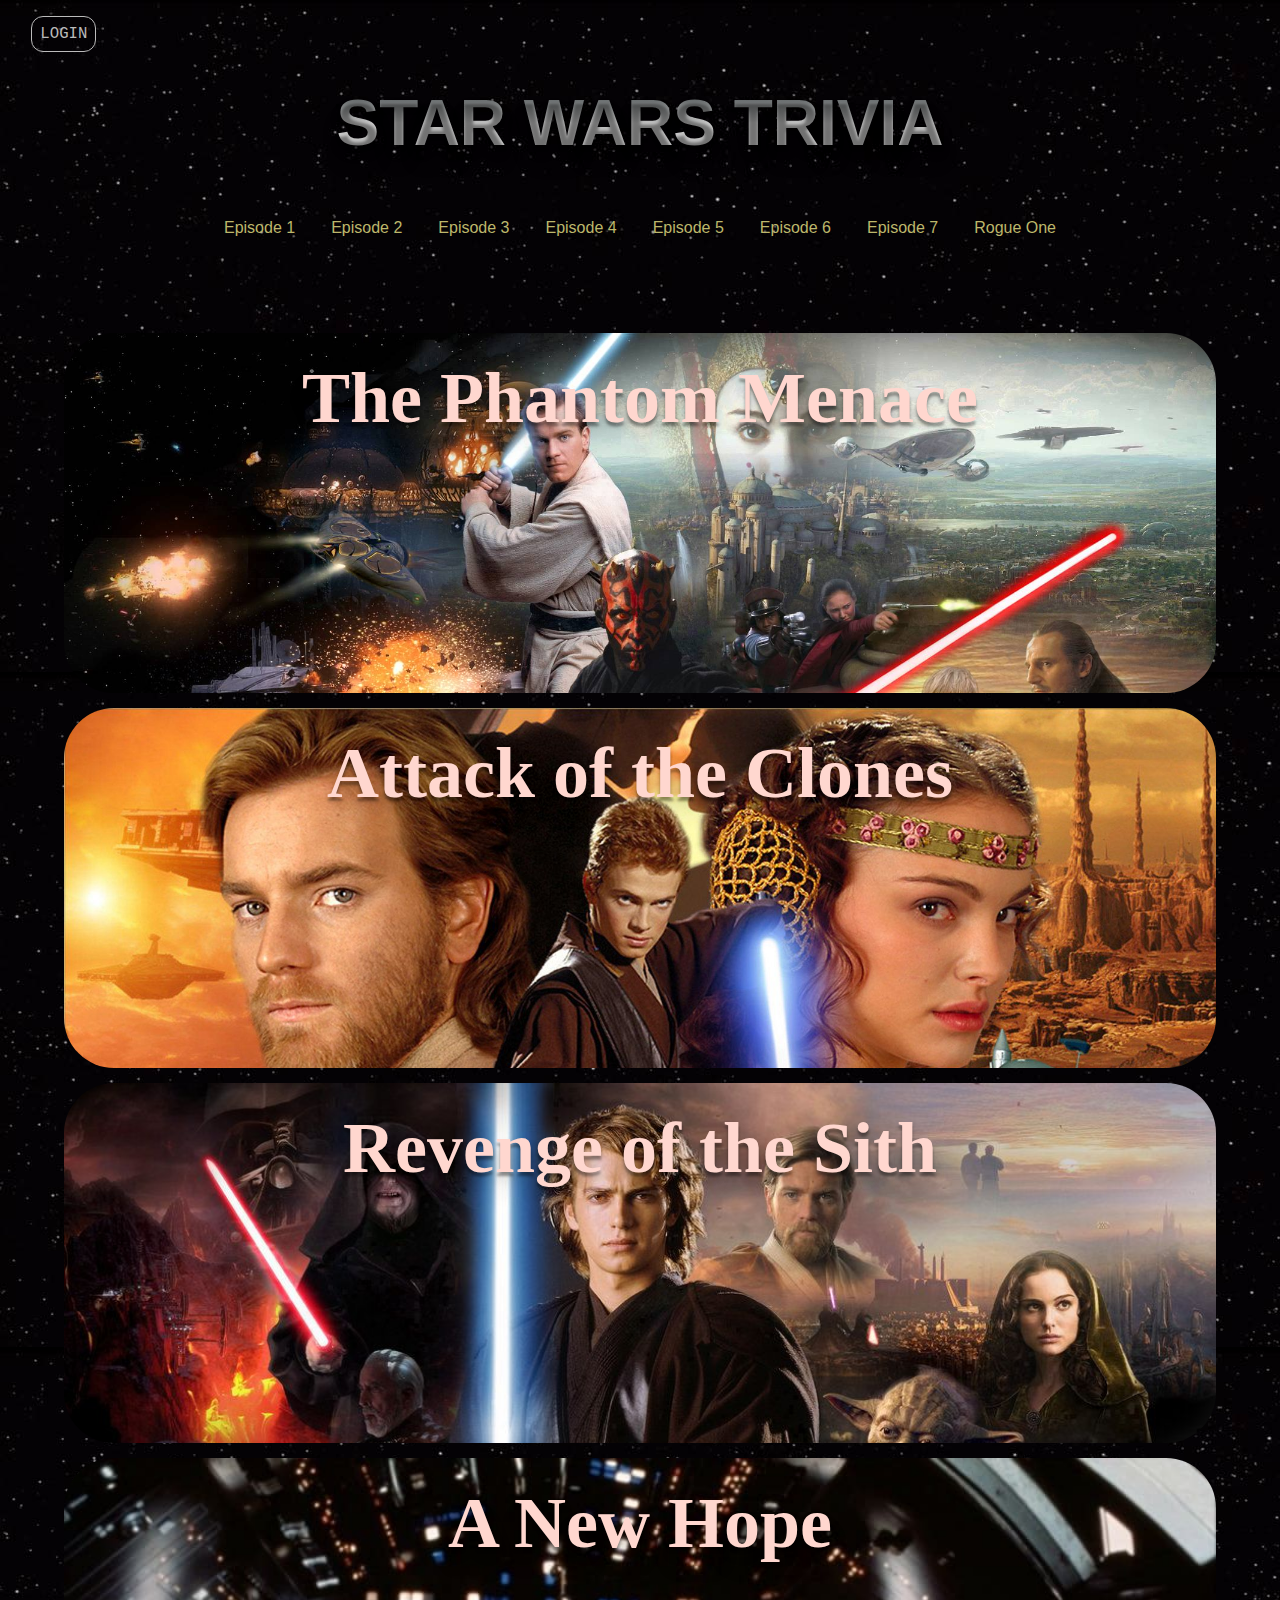
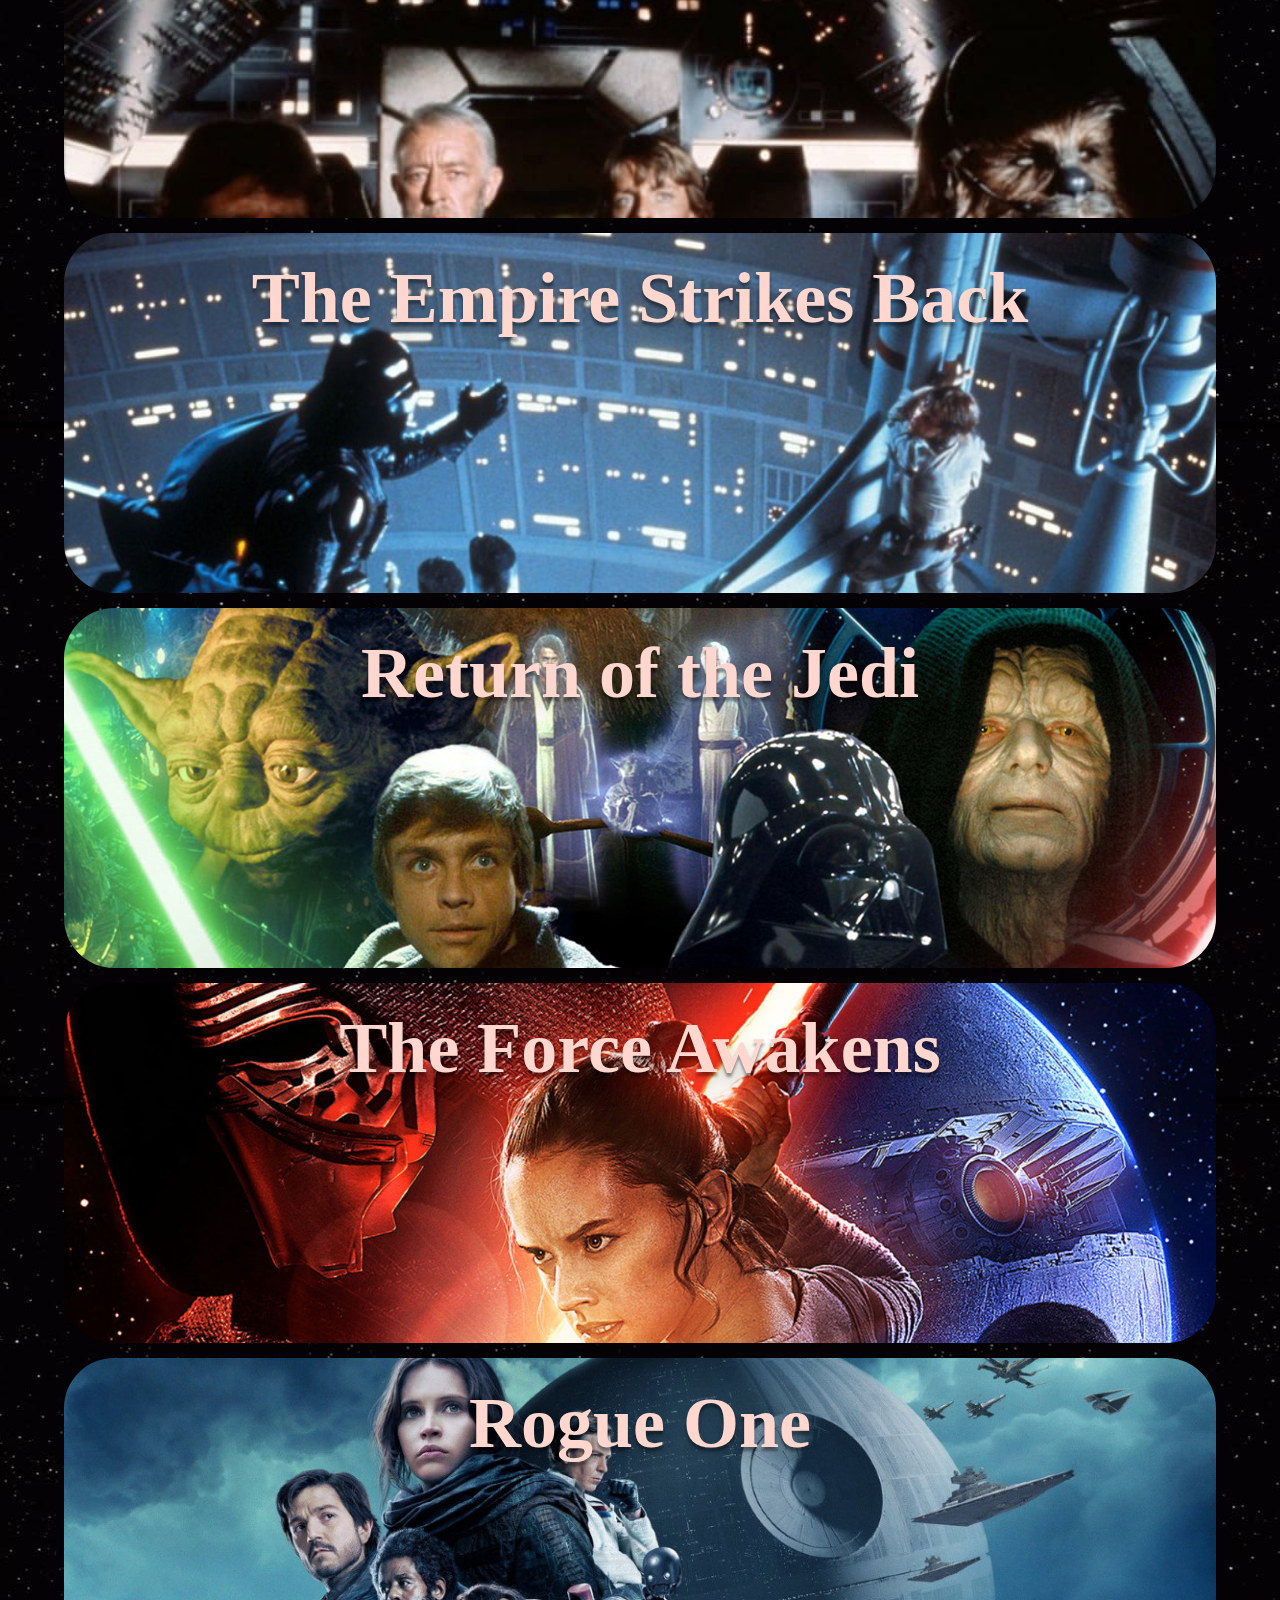
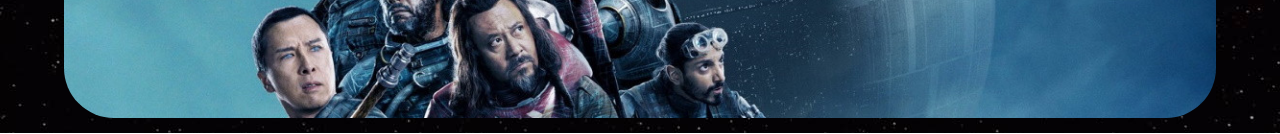
<file: index.html>
<!DOCTYPE html>

<html>
  <head>
    <meta charset="utf-8" />
    <meta name="viewport" content="width=device-width, initial-scale=1.0" />
    <meta http-equiv="X-UA-Compatible" content="ie=edge" />
    <title>Star Wars trivia and spoilers | Home</title>
    <link rel="stylesheet" href="main.css" type="text/css">
    <link rel="stylesheet" href="responsive.css" type="text/css">
  </head>
  <body>
    <header>
      <h6><a href="logIn.html">LOGIN</a></h6>
      <h1>STAR WARS TRIVIA</h1>
      <nav>
        <ul>
          <li>Episode 1</li>
          <li>Episode 2</li>
          <li>Episode 3</li>
          <li>Episode 4</li>
          <li>Episode 5</li>
          <li>Episode 6</li>
          <li>Episode 7</li>
          <li>Rogue One</li>
        <ul>
      </nav>
    </header>
    <section id="main">
        <div class="episodes one"><h2><a href="episode1/one.html">The Phantom Menace</a></h2></div>
        <div class="episodes two"><h2><a href="episode2/two.html">Attack of the Clones</a></h2></div>
        <div class="episodes three"><h2><a href="episode3/three.html">Revenge of the Sith</a></h2></div>
        <div class="episodes four"><h2><a href="episode4/four.html">A New Hope</a></h2></div>
        <div class="episodes five"><h2><a href="episode5/five.html">The Empire Strikes Back</a></h2></div>
        <div class="episodes six"><h2><a href="episode6/six.html">Return of the Jedi</a></h2></div>
        <div class="episodes seven"><h2><a href="episode7/seven.html">The Force Awakens</a></h2></div>
        <div class="episodes rogueOne"><h2><a href="rogueOne/rogueOne.html">Rogue One</a></h2></div>
    </section>
    <script
  src="https://code.jquery.com/jquery-3.1.1.js"
  integrity="sha256-16cdPddA6VdVInumRGo6IbivbERE8p7CQR3HzTBuELA="
  crossorigin="anonymous"></script>
  <script src="home.js" type="text/javascript" charset="utf-8"></script>
  </body>
</html>
</file>
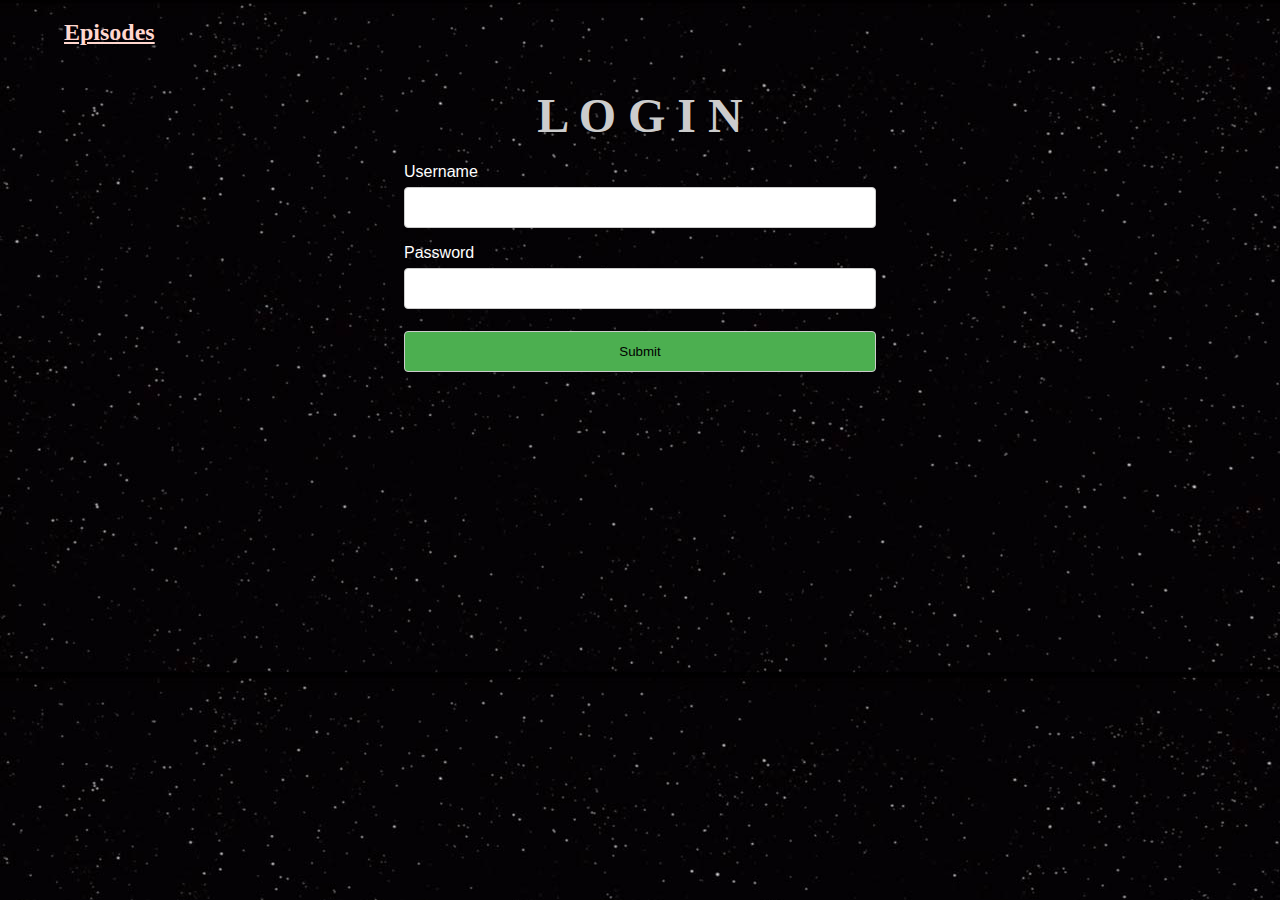
<file: logIn.html>
<!DOCTYPE html>

<html>
  <head>
    <meta charset="utf-8" />
    <meta name="viewport" content="width=device-width, initial-scale=1.0" />
    <meta http-equiv="X-UA-Compatible" content="ie=edge" />
    <title>Star Wars trivia and spoilers | Home</title>
    <link rel="stylesheet" href="main.css" type="text/css">
    <link rel="stylesheet" href="responsive.css" type="text/css">
  </head>
  <body>
    <h3><a href="index.html">Episodes</a><h3>
    <h2>L O G I N</h2>

    <div class="login">

      <div class="container">
        <form action="/action_page.php">
          <label for="usrname">Username</label>
          <input type="text" id="usrname" name="usrname" required>

          <label for="psw">Password</label>
        <input type="password" id="psw" name="psw" pattern="(?=.*\d)(?=.*[a-z])(?=.*[A-Z]).{8,}" title="Must contain at least one number and one uppercase and lowercase letter, and at least 8 or more characters" required>

          <input type="submit" value="Submit">
        </form>
      </div>
      <div id="message">
        <h3>Password must contain the following:</h3>
        <p id="letter" class="invalid">A <b>lowercase</b> letter</p>
        <p id="capital" class="invalid">A <b>capital (uppercase)</b> letter</p>
        <p id="number" class="invalid">A <b>number</b></p>
        <p id="length" class="invalid">Minimum <b>8 characters</b></p>
      </div>
    </div>

  </body>
</html>
</file>
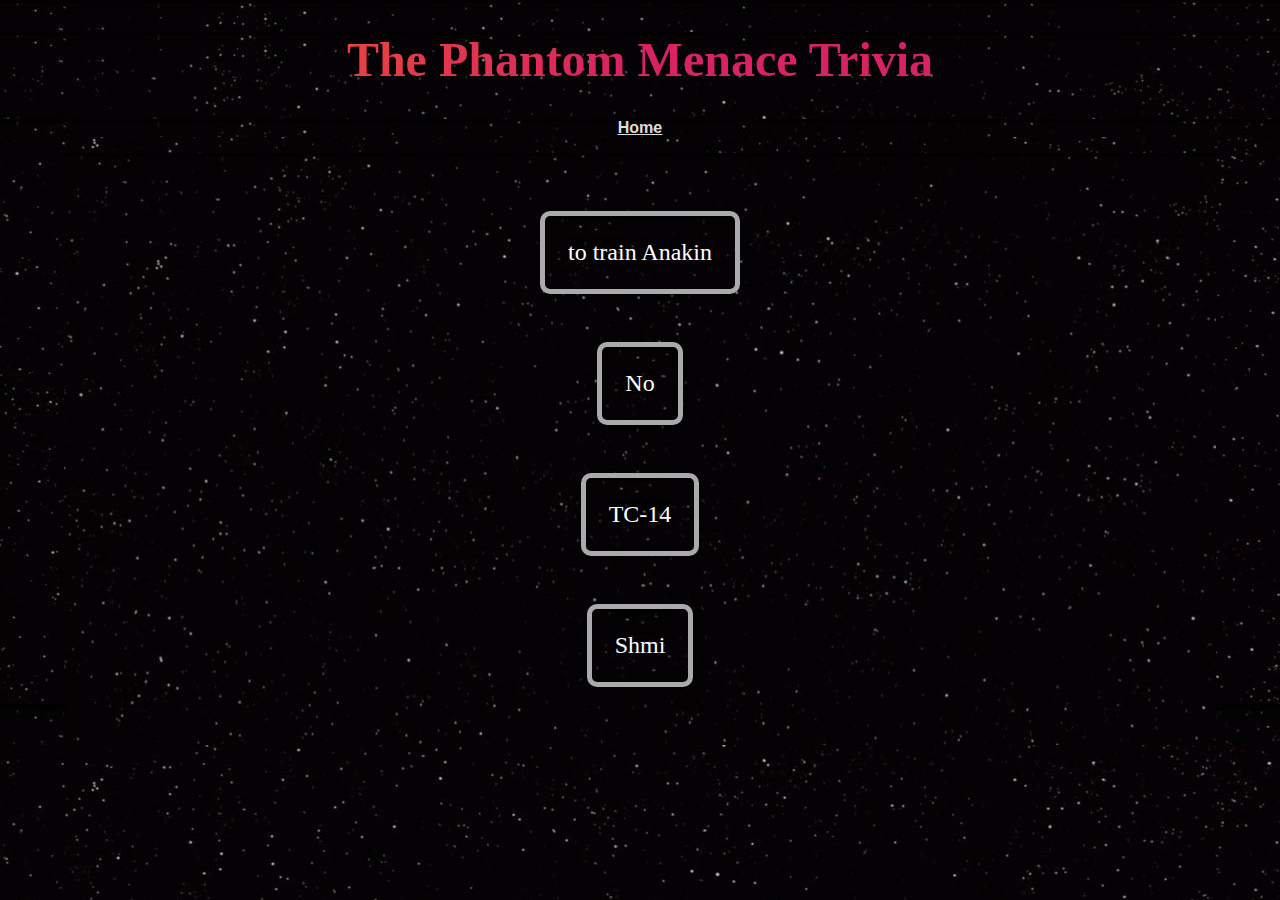
<file: episode1/one.html>
<!DOCTYPE html>

<html>
  <head>
    <meta charset="uft-8">
    <title>Star Wars trivia and spoilers | The Phantom Menace</title>
    <link rel="stylesheet" href="../episodes.css" type="text/css">
  </head>
  <body>
    <header>
      <h1>The Phantom Menace Trivia</h1>
      <h3><a href="../index.html">Home</a></h3>
    </header>
    <section id="questions">
      <p class="first"><span>to train Anakin</span></p><br>
      <p class="second"><span>No</span></p><br>
      <p class="third"><span>TC-14</span></p><br>
      <p class="fourth"><span>Shmi</span></p>
    </section>
    <script
  src="https://code.jquery.com/jquery-3.1.1.js"
  integrity="sha256-16cdPddA6VdVInumRGo6IbivbERE8p7CQR3HzTBuELA="
  crossorigin="anonymous"></script>
    <script src="one.js" type="text/javascript" charset="utf-8"></script>
  </body>
</html>
</file>
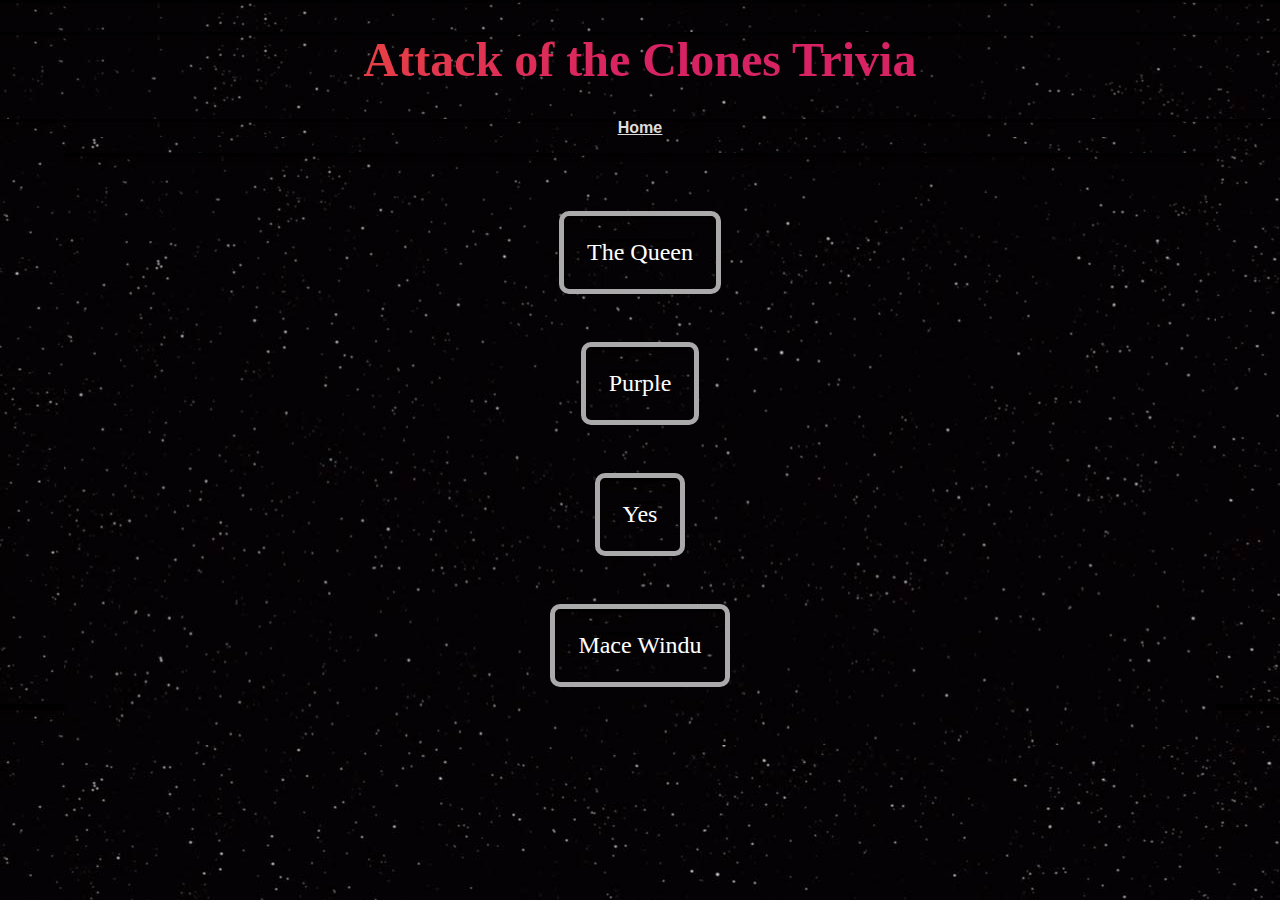
<file: episode2/two.html>
<!DOCTYPE html>

<html>
  <head>
    <meta charset="uft-8">
    <title>Star Wars trivia and spoilers | Attack of the Clones</title>
    <link rel="stylesheet" href="../episodes.css" type="text/css">
  </head>
  <body>
    <header>
      <h1>Attack of the Clones Trivia</h1>
      <h3><a href="../index.html">Home</a></h3>
    </header>
    <section id="questions">
      <p class="first"><span>The Queen</span></p><br>
      <p class="second"><span>Purple</span></p><br>
      <p class="third"><span>Yes</span></p><br>
      <p class="fourth"><span>Mace Windu</span></p>
    </section>
    <script
  src="https://code.jquery.com/jquery-3.1.1.js"
  integrity="sha256-16cdPddA6VdVInumRGo6IbivbERE8p7CQR3HzTBuELA="
  crossorigin="anonymous"></script>
    <script src="two.js" type="text/javascript" charset="utf-8"></script>
  </body>
</html>
</file>
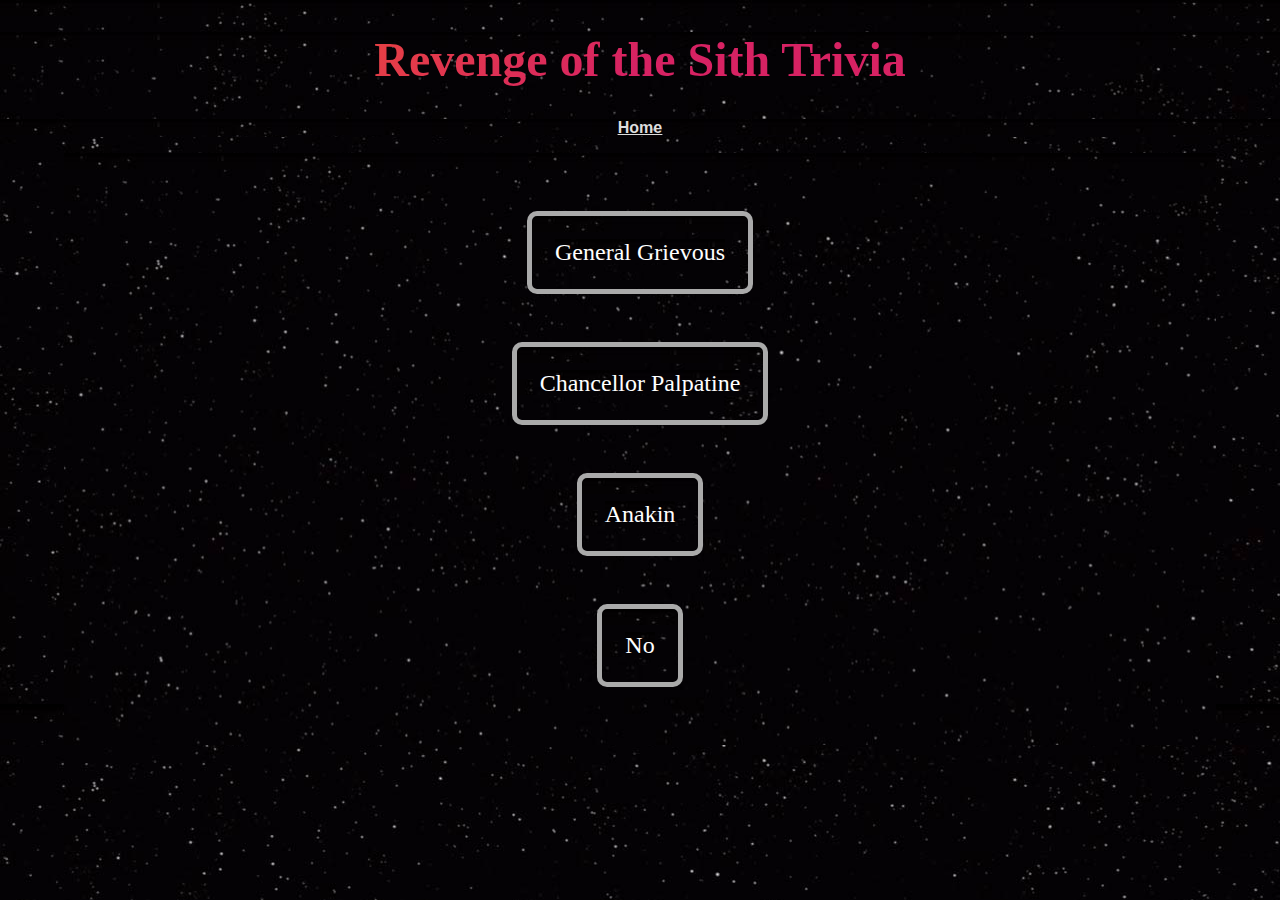
<file: episode3/three.html>
<!DOCTYPE html>

<html>
  <head>
    <meta charset="uft-8">
    <title>Star Wars trivia and spoilers | Revenge of the Sith</title>
    <link rel="stylesheet" href="../episodes.css" type="text/css">
  </head>
  <body>
    <header>
      <h1>Revenge of the Sith Trivia</h1>
      <h3><a href="../index.html">Home</a></h3>
    </header>
    <section id="questions">
      <p class="first"><span>General Grievous</span></p><br>
      <p class="second"><span>Chancellor Palpatine</span></p><br>
      <p class="third"><span>Anakin</span></p><br>
      <p class="fourth"><span>No</span></p>
    </section>
    <script
  src="https://code.jquery.com/jquery-3.1.1.js"
  integrity="sha256-16cdPddA6VdVInumRGo6IbivbERE8p7CQR3HzTBuELA="
  crossorigin="anonymous"></script>
    <script src="three.js" type="text/javascript" charset="utf-8"></script>
  </body>
</html>
</file>
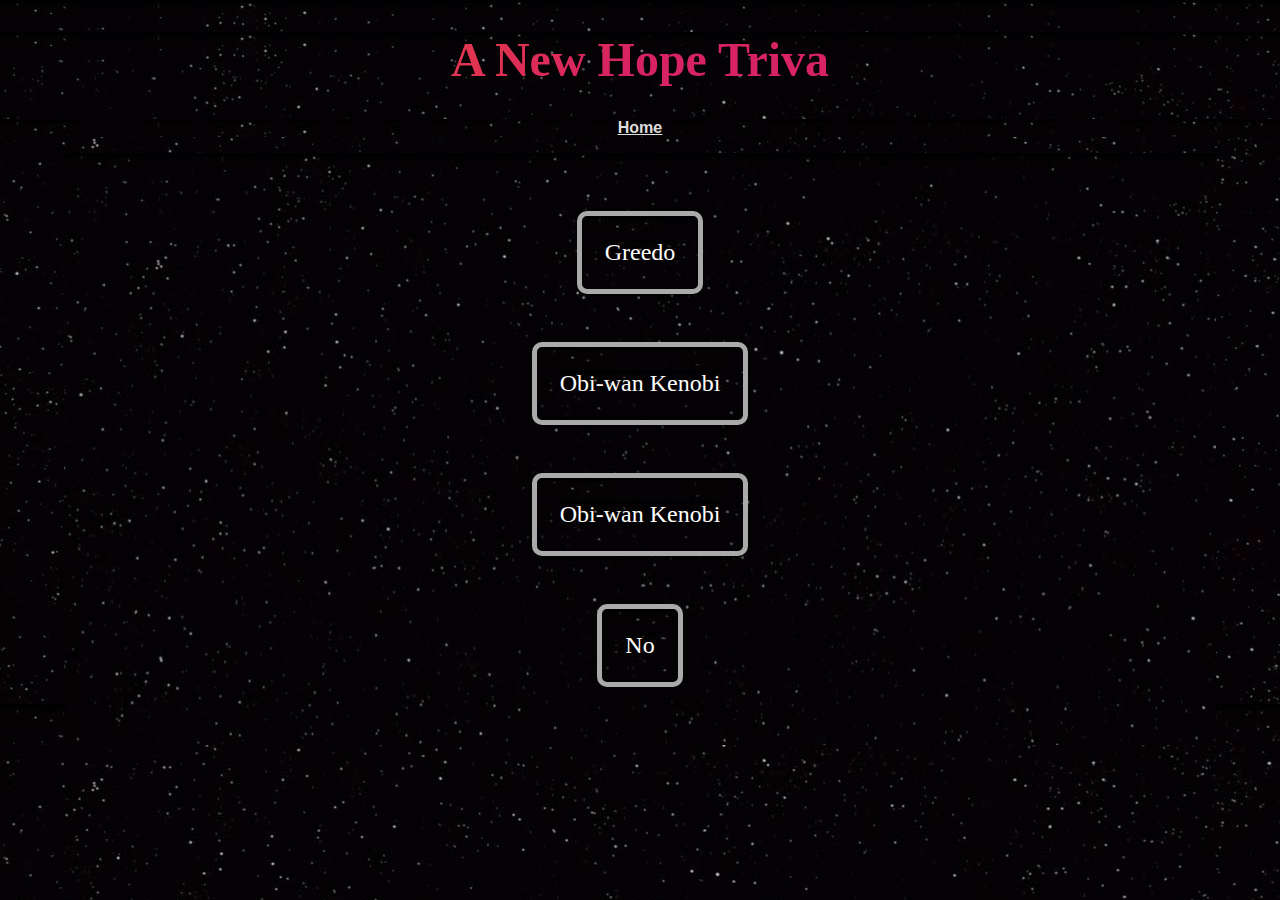
<file: episode4/four.html>
<!DOCTYPE html>

<html>
  <head>
    <meta charset="uft-8">
    <title>Star Wars trivia and spoilers | A New Hope</title>
    <link rel="stylesheet" href="../episodes.css" type="text/css">
  </head>
  <body>
    <header>
      <h1>A New Hope Triva</h1>
      <h3><a href="../index.html">Home</a></h3>
    </header>
    <section id="questions">
      <p class="first"><span>Greedo</span></p><br>
      <p class="second"><span>Obi-wan Kenobi</span></p><br>
      <p class="third"><span>Obi-wan Kenobi</span></p><br>
      <p class="fourth"><span>No</span></p>
    </section>

    <script src="https://code.jquery.com/jquery-3.1.1.js"
    integrity="sha256-16cdPddA6VdVInumRGo6IbivbERE8p7CQR3HzTBuELA="
    crossorigin="anonymous"></script>

    <script src="four.js" type="text/javascript" charset="utf-8"></script>

  </body>
</html>
</file>
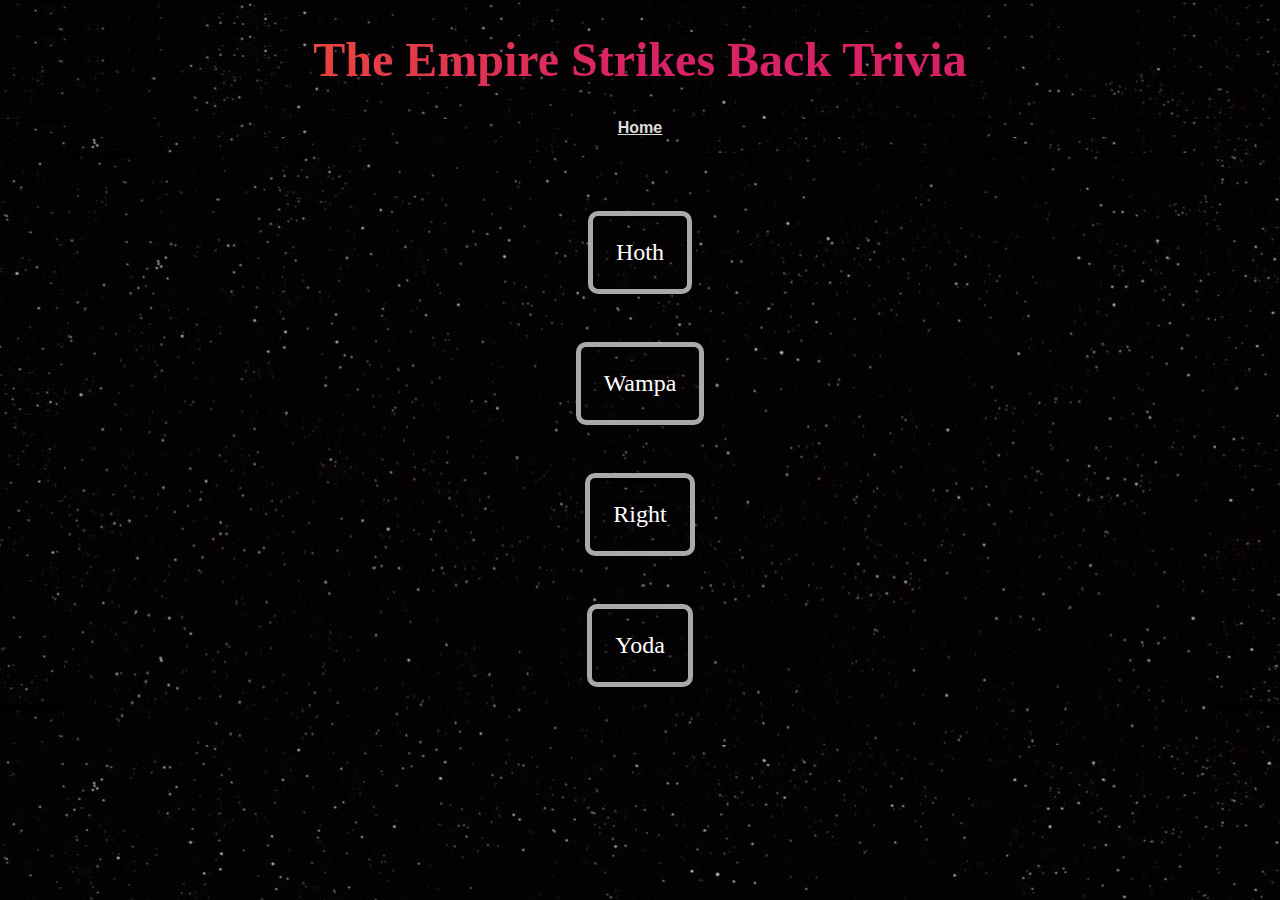
<file: episode5/five.html>
<!DOCTYPE html>

<html>
  <head>
    <meta charset="uft-8">
    <title>Star Wars trivia and spoilers | The Empire Strikes Back</title>
    <link rel="stylesheet" href="../episodes.css" type="text/css">
  </head>
  <body>
    <header>
      <h1>The Empire Strikes Back Trivia</h1>
      <h3><a href="../index.html">Home</a></h3>
    </header>
    <section id="questions">
      <p class="first"><span>Hoth</span></p><br>
      <p class="second"><span>Wampa</span></p><br>
      <p class="third"><span>Right</span></p><br>
      <p class="fourth"><span>Yoda</span></p>
    </section>
    <script
  src="https://code.jquery.com/jquery-3.1.1.js"
  integrity="sha256-16cdPddA6VdVInumRGo6IbivbERE8p7CQR3HzTBuELA="
  crossorigin="anonymous"></script>
    <script src="five.js" type="text/javascript" charset="utf-8"></script>
  </body>
</html>
</file>
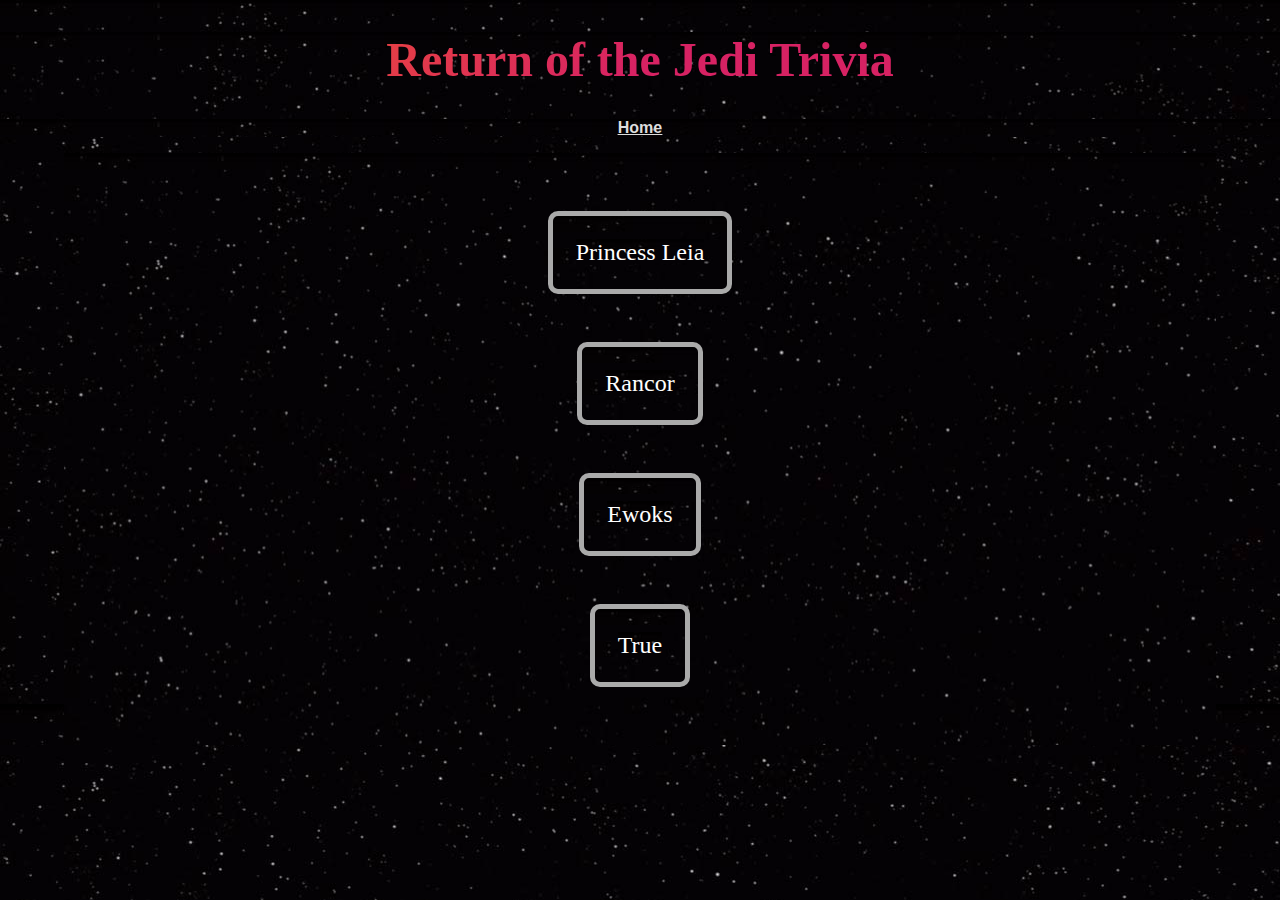
<file: episode6/six.html>
<!DOCTYPE html>

<html>
  <head>
    <meta charset="uft-8">
    <title>Star Wars trivia and spoilers | Return of the Jedi</title>
    <link rel="stylesheet" href="../episodes.css" type="text/css">
  </head>
  <body>
    <header>
      <h1>Return of the Jedi Trivia</h1>
      <h3><a href="../index.html">Home</a></h3>
    </header>
    <section id="questions">
      <p class="first"><span>Princess Leia</span></p><br>
      <p class="second"><span>Rancor</span></p><br>
      <p class="third"><span>Ewoks</span></p><br>
      <p class="fourth"><span>True</span></p>
    </section>
    <script
  src="https://code.jquery.com/jquery-3.1.1.js"
  integrity="sha256-16cdPddA6VdVInumRGo6IbivbERE8p7CQR3HzTBuELA="
  crossorigin="anonymous"></script>
    <script src="six.js" type="text/javascript" charset="utf-8"></script>
  </body>
</html>
</file>
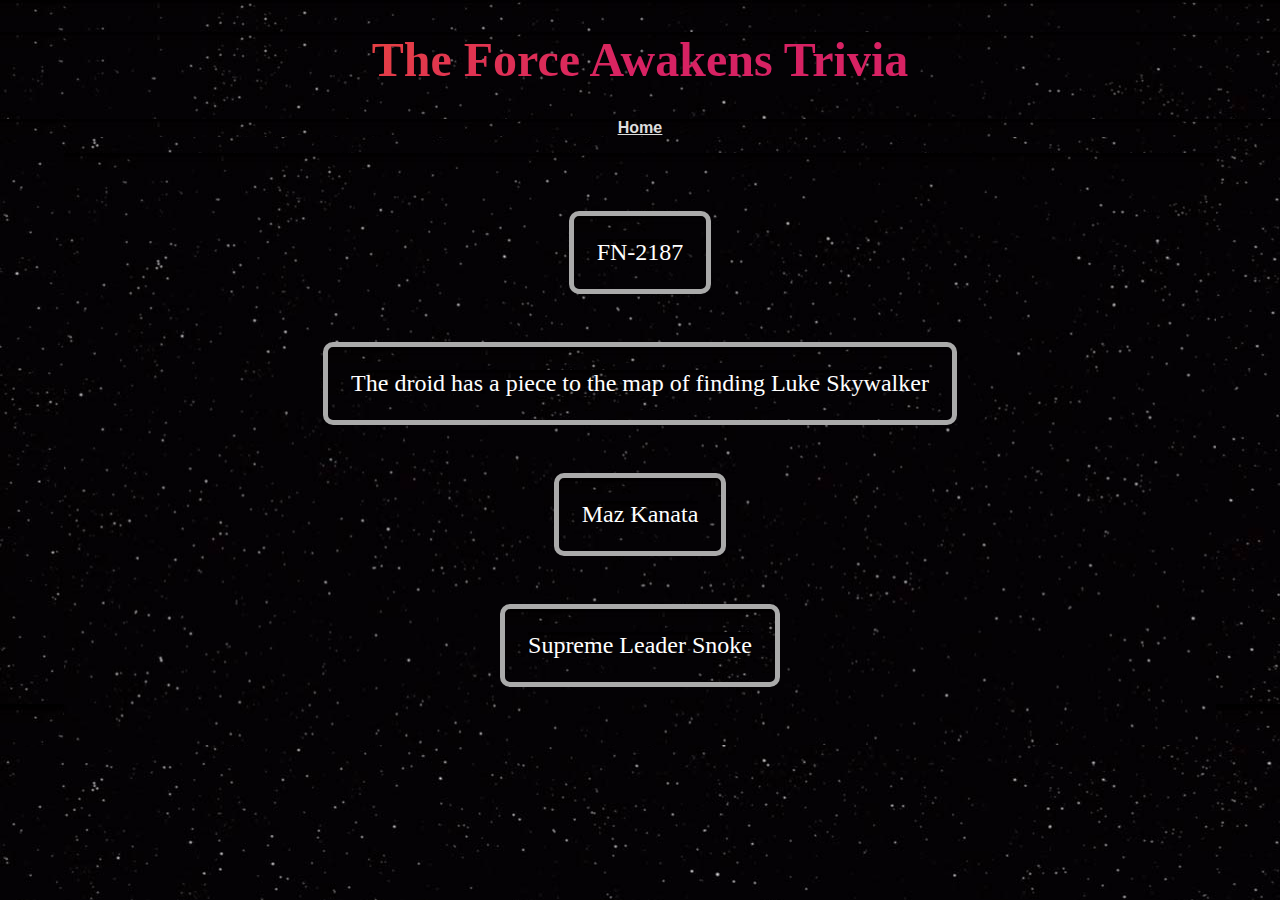
<file: episode7/seven.html>
<!DOCTYPE html>

<html>
  <head>
    <meta charset="uft-8">
    <title>Star Wars trivia and spoilers | The Force Awakens</title>
    <link rel="stylesheet" href="../episodes.css" type="text/css">
  </head>
  <body>
    <header>
      <h1>The Force Awakens Trivia</h1>
      <h3><a href="../index.html">Home</a></h3>
    </header>
    <section id="questions">
      <p class="first"><span>FN-2187</span></p><br>
      <p class="second"><span>The droid has a piece to the map of finding Luke Skywalker</span></p><br>
      <p class="third"><span>Maz Kanata</span></p><br>
      <p class="fourth"><span>Supreme Leader Snoke</span></p>
    </section>
    <script
  src="https://code.jquery.com/jquery-3.1.1.js"
  integrity="sha256-16cdPddA6VdVInumRGo6IbivbERE8p7CQR3HzTBuELA="
  crossorigin="anonymous"></script>
    <script src="seven.js" type="text/javascript" charset="utf-8"></script>
  </body>
</html>
</file>
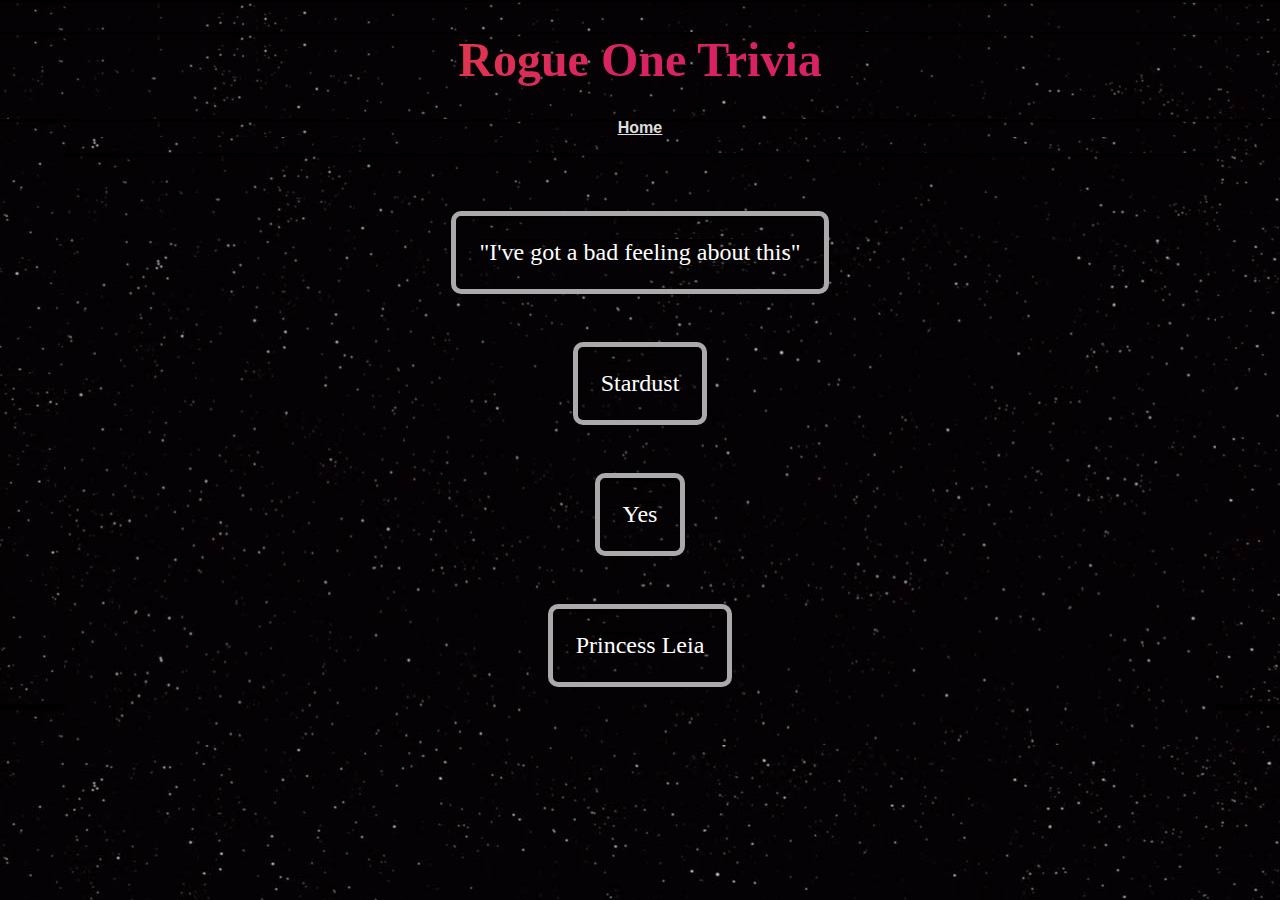
<file: rogueOne/rogueOne.html>
<!DOCTYPE html>

<html>
  <head>
    <meta charset="uft-8">
    <title>Star Wars trivia and spoilers | Rogue One</title>
    <link rel="stylesheet" href="../episodes.css" type="text/css">
  </head>
  <body>
    <header>
      <h1>Rogue One Trivia</h1>
      <h3><a href="../index.html">Home</a></h3>
    </header>
    <section id="questions">
      <p class="first"><span>"I've got a bad feeling about this"</span></p><br>
      <p class="second"><span>Stardust</span></p><br>
      <p class="third"><span>Yes</span></p><br>
      <p class="fourth"><span>Princess Leia</span></p>
    </section>
    <script
  src="https://code.jquery.com/jquery-3.1.1.js"
  integrity="sha256-16cdPddA6VdVInumRGo6IbivbERE8p7CQR3HzTBuELA="
  crossorigin="anonymous"></script>
    <script src="rogueOne.js" type="text/javascript" charset="utf-8"></script>
  </body>
</html>
</file>
<file: main.css>
html {
    background-image: url(images/homeBackground.jpg);
}

body {
    margin: 0;
}

header {
    display: block;
    width: auto;
}

nav {
    margin: 0;
    padding: 16px 0;
    text-align: center;
}

nav ul {
  width: 100%;
  margin: 0;
  padding: 0;
}

nav ul li {
  text-align: center;
  color: #BDB76B;
  text-decoration: none;
  font-style: normal;
  list-style: none;
  font-family: Arial;
  font-size: 1em;
  margin: 0;
  padding: 16px;
  display: inline;
}

h1 {
    text-align: center;
    font-size: 4em;
    font-family: Arial;
    background: -webkit-linear-gradient(#2d3436 0%, #d3d3d3 50%);
    -webkit-background-clip: text;
    -webkit-text-fill-color: transparent;
    text-shadow: 0px 4px 3px rgba(0,0,0,0.4),
             0px 8px 13px rgba(0,0,0,0.1),
             0px 18px 23px rgba(0,0,0,0.1);
}

h2 {
  margin: 0;
  padding-top: 24px;
  color: #ccc;
  text-align: center;
  font-size: 3em;
}

h2 a {
  color: #ffd7cf;
  text-shadow: 0px 4px 3px rgba(0,0,0,0.4),
             0px 8px 13px rgba(0,0,0,0.1),
             0px 18px 23px rgba(0,0,0,0.1);
  font-size: 1.5em;
}

h3 a {
  color: #ffd7cf;
  font-size: 1.5rem;
  margin-left: 64px;
  text-decoration: underline;
}

h6 a {
  font-size: 1.8em;
  font-family: monospace;
  font-weight: 100;
  margin: 1em 0 0 2em;
  padding: 8px;
  color: #bbb;
  text-shadow: none;
  border: 1px solid #bbb;
  border-radius: 12px;
}

.login {
  width: 40%;
  margin: 0 30% 0;
}

/* Style all input fields */
input {
  width: 100%;
  padding: 12px;
  border: 1px solid #ccc;
  border-radius: 4px;
  box-sizing: border-box;
  margin-top: 6px;
  margin-bottom: 16px;
}

/* Style the submit button */
input[type=submit] {
  background-color: #4CAF50;
  color: #000;
}

label {
  color: white;
}

/* Style the container for inputs */
.container {
  padding: 20px;
  font-family: sans-serif;
}

/* The message box is shown when the user clicks on the password field */
#message {
  display:none;
  background: #f1f1f1;
  color: white;
  position: relative;
  padding: 20px;
  margin-top: 10px;
}

#message p {
  padding: 10px 35px;
  font-size: 18px;
}

/* Add a green text color and a checkmark when the requirements are right */
.valid {
  color: green;
}

.valid:before {
  position: relative;
  left: -35px;
  content: "&#10004;";
}

/* Add a red text color and an "x" icon when the requirements are wrong */
.invalid {
  color: red;
}

.invalid:before {
  position: relative;
  left: -35px;
  content: "&#10006;";
}

#main {
    height: 80%;
    width: 90%;
    margin-left: 5%;
    margin-right: 5%;
    text-align: center;
}

.episodes {
    display: block;
    width: 100%;
    height: 360px;
    text-align: center;
    margin: 0;
    vertical-align: top;
    background-repeat: no-repeat;
    background-size: cover;
    margin-bottom: 15px;
    border-radius: 50px;
}

.episodes:first-child {
  margin-top: 5em;
}

a {
    text-decoration: none;
    color: #bbb;
    font-family: Menlo;
    font-size: 2em;
}

.one {
  background-image: url("images/phantom.jpg");
}

.two {
  background-image: url("images/attackOfClones.jpg");
}

.three {
  background-image: url("images/sith.png");
}

.four {
  background-image: url("images/aNewHope.jpg");
}

.five {
  background-image: url("images/empireStrikesBack.jpg");
}

.six {
  background-image: url("images/jedi.jpg");
}

.seven {
  background-image: url("images/theForceAwakens.jpg");
}

.rogueOne {
  background-image: url("images/rogueOne.jpg");
}
</file>
<file: responsive.css>
@media (min-width: 981px) and (max-width: 1140px) {
  h2 a {
    font-size: 1.3em;
  }

}

@media (min-width: 871px) and (max-width: 980px) {
  h2 a {
    font-size: 1.2em;
  }

  nav, ul, li {
    display: none;
  }
}

@media (min-width: 821px) and (max-width: 870px) {
  h2 a {
    font-size: 1.1em;
  }

  nav, ul, li {
    display: none;
  }
}

@media (min-width: 652px) and (max-width: 820px) {
  h2 a {
    font-size: 1em;
  }

  nav, ul, li {
    display: none;
  }

  .episodes:first-child {
    margin-top: 0;
  }
}

@media (min-width: 400px) and (max-width: 651px) {
  h2 a {
    font-size: 0.8em;
  }

  nav, ul, li {
    display: none;
  }

  .episodes:first-child {
    margin-top: 0;
  }
}
</file>
<file: episodes.css>
* {
    background-image: url(images/homeBackground.jpg);
    color: #fff;
}

body {
    margin: 0;
}

header {
    height: 10%;
    width: 100%;
    text-align: center;
}

h1 {
    font-size: 3em;
    font-family: Impact;
    background-image: linear-gradient(135deg, #fa691a 0%, #d72263 50%);
    -webkit-background-clip: text;
    -webkit-text-fill-color: transparent;
    text-shadow: ‹values›;
}

h3 {
    font-size: 1em;
    font-family: helvetica;
    text-decoration: underline;
}

a {
    font-size: 1em;
    color: #ddd;
}

a:hover {
    color: #888;
}

section {
    margin: auto 5% auto 5%;
    text-align: center;
}

p {
    display: inline-block;
    border: 5px solid #aaa;
    border-radius: 10px;
    padding: 2%;
    font-size: 1.5em;
    font-family: chalkboard;
}

p:first-child {
    margin-top: 5%;
}

p:last-child {
    margin-bottom: 5%;
}

button {
    color: #eee;
    font-family: Arial;
    font-size: 1em;
    background: none;
    outline: none;
    border: none;
    box-shadow: 0;
}

button:hover {
    color: #ff414e;
}
</file>
